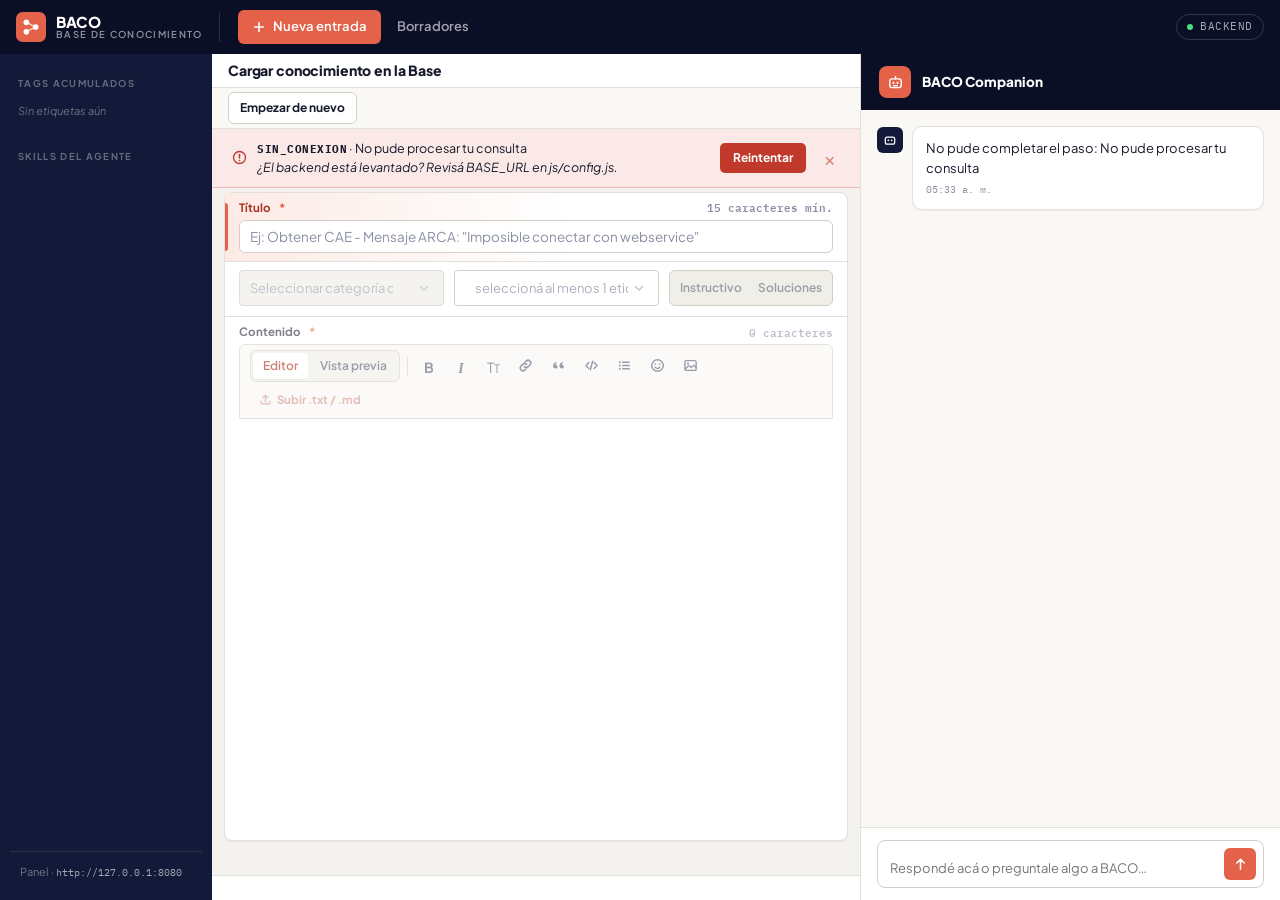
<file: frontend/index.html>
<!doctype html>
<html lang="es">
<head>
  <meta charset="utf-8">
  <meta name="viewport" content="width=device-width,initial-scale=1">
  <title>BACO · Consola de carga</title>
  <link rel="preconnect" href="https://fonts.googleapis.com">
  <link rel="preconnect" href="https://fonts.gstatic.com" crossorigin>
  <link rel="stylesheet" href="https://fonts.googleapis.com/css2?family=IBM+Plex+Mono:wght@400;500;600&family=Plus+Jakarta+Sans:wght@400;500;600;700;800&display=swap">
  <link rel="stylesheet" href="styles.css?v=20261105_1">
  <link rel="icon" href="data:image/svg+xml,<svg xmlns='http://www.w3.org/2000/svg' viewBox='0 0 32 32'><rect width='32' height='32' rx='7' fill='%23E4614A'/><circle cx='11' cy='11' r='3' fill='white'/><circle cx='21' cy='16' r='3' fill='white'/><circle cx='11' cy='21' r='3' fill='white'/></svg>">
</head>
<body>

<div class="app">

  <header class="topbar">
    <div class="brand">
      <svg width="30" height="30" viewBox="0 0 32 32" aria-hidden="true">
        <rect width="32" height="32" rx="7" fill="#E4614A"/>
        <path d="M11 11L21 16L11 21" stroke="white" stroke-width="1.6" fill="none" opacity=".7"/>
        <circle cx="11" cy="11" r="3" fill="white"/><circle cx="21" cy="16" r="3" fill="white"/><circle cx="11" cy="21" r="3" fill="white"/>
      </svg>
      <span class="wm"><b>BACO</b><span>Base de Conocimiento</span></span>
    </div>

    <nav class="tabs">
      <span class="tab on">
        <svg width="14" height="14" viewBox="0 0 16 16" fill="none" aria-hidden="true"><path d="M8 3v10M3 8h10" stroke="currentColor" stroke-width="1.8" stroke-linecap="round"/></svg>
        Nueva entrada
      </span>
      <span class="tab">Borradores</span>
    </nav>

    <span class="sesion" id="sesion"></span>
    <div class="modo" id="modo"></div>
  </header>

  <div class="body">

    <aside class="rail">
      <h4>Tags acumulados</h4>
      <div class="railtags" id="railTags">
        <span class="vacio-rail">Sin etiquetas aún</span>
      </div>

      <h4>Skills del agente</h4>
      <div id="avisoSkillsRail" class="aviso-skills-rail" hidden></div>
      <button class="navitem" id="btnPlantilla" disabled hidden>
        <svg width="15" height="15" viewBox="0 0 16 16" fill="none" aria-hidden="true"><rect x="2.5" y="2" width="11" height="12" rx="1.4" stroke="currentColor" stroke-width="1.3"/><path d="M5 5.5h6M5 8h6M5 10.5h4" stroke="currentColor" stroke-width="1.3" stroke-linecap="round"/></svg>
        Aplicar plantilla
      </button>
      <button class="navitem" id="btnAuditar" disabled hidden>
        <svg width="15" height="15" viewBox="0 0 16 16" fill="none" aria-hidden="true"><path d="M8 2l5 2v4c0 3-2.2 5.2-5 6-2.8-.8-5-3-5-6V4l5-2z" stroke="currentColor" stroke-width="1.3"/><path d="M6 8l1.5 1.5L10.5 6.5" stroke="currentColor" stroke-width="1.4" stroke-linecap="round" stroke-linejoin="round"/></svg>
        Auditar con validador
      </button>

      <div class="railfoot"><p>Panel · <code id="pie">—</code></p></div>
    </aside>

    <main class="split">

      <!-- ═══════ Izquierda: formulario ═══════ -->
      <section class="pane">
        <div class="panehead">
          <div class="ttl">
            <h2>Cargar conocimiento en la Base</h2>
            <div class="estadoline">
              <span class="pill" id="pillEstado">—</span>
              <span class="ayuda" id="ayudaEstado"></span>
            </div>
          </div>
        </div>

        <div class="toolbar">
          <button class="btn btn-sm btn-ghost" id="btnEjemplo">Cargar ejemplo</button>
          <button class="btn btn-sm btn-ghost" id="btnReiniciar">Empezar de nuevo</button>
          <span class="grow"></span>
          <label class="switch" title="Solo afecta al modo simulado" hidden style="display:none">
            <input type="checkbox" id="swError"> <span>Simular fallas</span>
          </label>
        </div>

        <div id="bannerError"></div>
        <div id="bannerPrivacidad"></div>
        <div id="bannerMetadatosHeredados"></div>
        <div id="bannerSkills" class="banner-skills" hidden></div>
        <div class="navpanel" id="navPanel" hidden></div>

        <div class="panebody scroll">
          <div class="card">
            <div class="field" id="campoTitulo">
              <label class="flabel" for="fTitulo">Título <span class="req">*</span>
                <span class="cont" id="contTitulo">0/15</span>
              </label>
              <input class="input" id="fTitulo" autocomplete="off"
                     placeholder='Ej: Obtener CAE - Mensaje ARCA: "Imposible conectar con webservice"'>
            </div>

            <div class="field selectores-campo" id="campoTags">
              <div class="selectores-fila">
                <!-- Selector de Categoría (Izquierda) -->
                <div class="selector-cat-wrap">
                  <select class="input sel cat-select" id="fCategoria">
                    <option value="" selected disabled>Seleccionar categoría del desplegable...</option>
                  </select>
                  <button type="button" class="selector-flecha" id="btnFlechaCat" aria-label="Abrir categorías" tabindex="-1"></button>
                </div>

                <!-- Selector de Etiquetas (Derecha) -->
                <div class="tagbox selector-tags-wrap" id="tagBox">
                  <input class="taginput" id="tagInput" autocomplete="off">
                  <select class="input sel tag-select" id="fTagsSelect">
                    <option value="" selected disabled>seleccioná al menos 1 etiqueta…</option>
                  </select>
                  <button type="button" class="selector-flecha" id="btnFlechaTags" aria-label="Abrir etiquetas" tabindex="-1"></button>
                </div>

                <!-- Tipo de plantilla: control propio en la misma fila (cuenta como etiqueta) -->
                <div class="tipo-plantilla-fila" id="tipoPlantillaFila" title="Tipo de plantilla (cuenta como una de las etiquetas)">
                  <div class="ed-mode-switch tipo-switch" role="group" aria-label="Tipo de plantilla">
                    <button type="button" class="act ed-mode-btn" id="btnTipoInstructivo" data-tipo="instructivo">Instructivo</button>
                    <button type="button" class="act ed-mode-btn" id="btnTipoSoluciones" data-tipo="soluciones">Soluciones</button>
                  </div>
                </div>
              </div>

              <!-- Elementos secundarios conservados para compatibilidad JS -->
              <span class="flabel flabel-oculto" style="display:none;">Etiquetas <span class="req">*</span>
                <span class="cont" id="contTags">0/2</span>
              </span>
              <div class="suggrow" id="suggRow" style="display:none;"></div>
              <label class="flabel flabel-oculto" for="fCategoria" style="display:none;">Categoría <span class="req">*</span></label>
              <div class="suggrow" id="catChipsRow" style="display:none;"></div>
            </div>

            <div class="field" id="campoTexto">
              <label class="flabel" for="fCuerpo">Contenido <span class="req">*</span>
                <span class="cont" id="contTexto">0 caracteres</span>
              </label>
              <div class="edhead discourse-toolbar" id="editorToolbar" role="toolbar" aria-label="Barra de herramientas del editor">
                <div class="ed-mode-switch" role="group" aria-label="Alternar modo de edición">
                  <button type="button" class="act ed-mode-btn sel" id="btnEditor" aria-label="Modo Editor" title="Modo Editor">
                    Editor
                  </button>
                  <button type="button" class="act ed-mode-btn" id="btnPreview" aria-label="Vista previa" title="Vista previa">
                    Vista previa
                  </button>
                </div>

                <span class="sep" aria-hidden="true"></span>

                <button type="button" class="ed-tool-btn" id="btnMdBold" data-md="bold" aria-label="Negrita" title="Negrita">
                  <b aria-hidden="true">B</b>
                </button>
                <button type="button" class="ed-tool-btn" id="btnMdItalic" data-md="italic" aria-label="Cursiva" title="Cursiva">
                  <i aria-hidden="true" style="font-family: Georgia, serif; font-weight: 700;">I</i>
                </button>
                <button type="button" class="ed-tool-btn" id="btnMdHeading" data-md="heading" aria-label="Título" title="Título">
                  <span aria-hidden="true" class="tt-icon">T<small>T</small></span>
                </button>
                <button type="button" class="ed-tool-btn" id="btnMdLink" data-md="link" aria-label="Enlace" title="Enlace">
                  <svg width="15" height="15" viewBox="0 0 16 16" fill="none" aria-hidden="true"><path d="M6.8 9.2a3 3 0 004.2 0l2-2a3 3 0 00-4.2-4.2l-1.1 1.1" stroke="currentColor" stroke-width="1.6" stroke-linecap="round" stroke-linejoin="round"/><path d="M9.2 6.8a3 3 0 00-4.2 0l-2 2a3 3 0 004.2 4.2l1.1-1.1" stroke="currentColor" stroke-width="1.6" stroke-linecap="round" stroke-linejoin="round"/></svg>
                </button>
                <button type="button" class="ed-tool-btn" id="btnMdQuote" data-md="quote" aria-label="Cita" title="Cita">
                  <svg width="15" height="15" viewBox="0 0 16 16" fill="currentColor" aria-hidden="true"><path d="M3.6 5.2C2.7 6.1 2.2 7.2 2.2 8.6c0 1.6 1.1 2.7 2.5 2.7 1.3 0 2.2-.9 2.2-2.1 0-1.1-.8-1.9-1.8-2-.2 0-.4 0-.5.1.2-.7.8-1.4 1.6-1.9L5.4 4.2c-.7.3-1.3.6-1.8 1zm6.8 0c-.9.9-1.4 2-1.4 3.4 0 1.6 1.1 2.7 2.5 2.7 1.3 0 2.2-.9 2.2-2.1 0-1.1-.8-1.9-1.8-2-.2 0-.4 0-.5.1.2-.7.8-1.4 1.6-1.9l-.8-1.2c-.7.3-1.3.6-1.8 1z"/></svg>
                </button>
                <button type="button" class="ed-tool-btn" id="btnMdCode" data-md="code" aria-label="Código" title="Código">
                  <svg width="15" height="15" viewBox="0 0 16 16" fill="none" aria-hidden="true"><path d="M5.2 4.8L2 8l3.2 3.2M10.8 4.8L14 8l-3.2 3.2M9.2 3.5l-2.4 9" stroke="currentColor" stroke-width="1.5" stroke-linecap="round" stroke-linejoin="round"/></svg>
                </button>
                <button type="button" class="ed-tool-btn" id="btnMdList" data-md="list" aria-label="Lista" title="Lista">
                  <svg width="15" height="15" viewBox="0 0 16 16" fill="none" aria-hidden="true"><circle cx="3" cy="4.5" r="1.1" fill="currentColor"/><circle cx="3" cy="8" r="1.1" fill="currentColor"/><circle cx="3" cy="11.5" r="1.1" fill="currentColor"/><path d="M6 4.5h7M6 8h7M6 11.5h7" stroke="currentColor" stroke-width="1.6" stroke-linecap="round"/></svg>
                </button>

                <div class="ed-emoji-wrap">
                  <button type="button" class="ed-tool-btn" id="btnEmojiToolbar" aria-label="Insertar emoji" title="Insertar emoji" aria-haspopup="true" aria-expanded="false">
                    <svg width="15" height="15" viewBox="0 0 16 16" fill="none" aria-hidden="true"><circle cx="8" cy="8" r="6.2" stroke="currentColor" stroke-width="1.5"/><circle cx="5.8" cy="6.5" r=".9" fill="currentColor"/><circle cx="10.2" cy="6.5" r=".9" fill="currentColor"/><path d="M5.4 9.6c.6 1.1 1.5 1.6 2.6 1.6s2-.5 2.6-1.6" stroke="currentColor" stroke-width="1.4" stroke-linecap="round"/></svg>
                  </button>
                  <div class="emoji-picker-popover" id="emojiPickerPopover" role="listbox" aria-label="Selector de emojis" hidden></div>
                </div>

                <button type="button" class="ed-tool-btn" id="btnImagenToolbar" aria-label="Insertar imagen" title="Disponible al finalizar las validaciones" disabled>
                  <svg width="15" height="15" viewBox="0 0 16 16" fill="none" aria-hidden="true"><rect x="2" y="2.8" width="12" height="10.4" rx="1.6" stroke="currentColor" stroke-width="1.5"/><circle cx="5.4" cy="6" r="1.1" fill="currentColor"/><path d="M2.5 11.8l3.3-3.2a.9.9 0 011.3 0l1.7 1.7 2.1-2.1a.9.9 0 011.3 0l1.5 1.6" stroke="currentColor" stroke-width="1.4" stroke-linecap="round" stroke-linejoin="round"/></svg>
                </button>

                <span class="grow"></span>
                <button type="button" class="act" id="btnSubir" aria-label="Subir archivo .txt o .md" title="Subir archivo .txt o .md">
                  <svg width="13" height="13" viewBox="0 0 16 16" fill="none" aria-hidden="true"><path d="M8 11V3M5 5.8L8 2.8l3 3" stroke="currentColor" stroke-width="1.5" stroke-linecap="round" stroke-linejoin="round"/><path d="M2.6 10v2.4a1 1 0 001 1h8.8a1 1 0 001-1V10" stroke="currentColor" stroke-width="1.4" stroke-linecap="round"/></svg>
                  Subir .txt / .md
                </button>
                <input type="file" id="fileInput" hidden accept=".txt,.md">
              </div>
              <div class="editor-bloques-wrapper" id="editorBloquesWrapper">
                <div class="contenedor-bloques" id="contenedorBloques"></div>
                <div class="editor-bloques-footer">
                  <button type="button" class="btn btn-primary btn-confirmar-bloques" id="btnConfirmarBloques" hidden style="display: none;">Confirmar</button>
                </div>
                <input type="file" id="inputSelectorBloque" hidden accept=".png,.jpg,.jpeg,.gif,.webp,.pdf,.mp4,.webm,.mp3,.docx,.pptx,.xlsx">
              </div>
              <textarea class="textarea" id="fCuerpo" placeholder="El cuerpo del artículo, en Markdown." hidden></textarea>
              <div class="preview" id="preview" hidden></div>
              <div class="panel-multimedia" id="panelMultimedia" hidden></div>
              <div class="editor-img-bar" id="editorImgBar" hidden></div>
            </div>

          </div>

          <div id="slotBorrador"></div>
          <div id="slotResumenFinal"></div>
          <div id="slotValidacion"></div>
          <div style="height:4px"></div>
        </div>

        <div class="actionbar">
          <div class="opciones" id="opcionesBarra"></div>
          <span class="grow"></span>
          <button class="btn btn-primary" id="btnPrincipal" hidden>—</button>
        </div>
      </section>

      <!-- ═══════ Derecha: companion ═══════ -->
      <section class="pane chatpane">
        <div class="chathead">
          <div class="bot">
            <svg width="17" height="17" viewBox="0 0 16 16" fill="none" aria-hidden="true"><rect x="2.6" y="4.6" width="10.8" height="8.2" rx="2.2" stroke="white" stroke-width="1.3"/><circle cx="6.1" cy="8.4" r="1" fill="white"/><circle cx="9.9" cy="8.4" r="1" fill="white"/><path d="M8 2.2v2.4M6.3 11h3.4" stroke="white" stroke-width="1.3" stroke-linecap="round"/></svg>
          </div>
          <div><b>BACO Companion</b></div>
        </div>

        <div class="thread scroll" id="thread"></div>

        <div class="composer">
          <div class="composer-meta" id="chatComposerMeta" hidden>
            <span class="cont" id="chatInputCont">0 caracteres</span>
            <span class="aviso-limite-texto-mini" id="chatInputAvisoMax" hidden>Supera el límite de caracteres</span>
          </div>
          <div class="cbox">
            <textarea id="chatInput" rows="1" placeholder="Respondé acá o preguntale algo a BACO…"></textarea>
            <button class="send" id="btnSend" aria-label="Enviar">
              <svg width="15" height="15" viewBox="0 0 16 16" fill="none"><path d="M8 13V3M4 6.4L8 2.5l4 3.9" stroke="currentColor" stroke-width="1.6" stroke-linecap="round" stroke-linejoin="round"/></svg>
            </button>
          </div>
        </div>
      </section>

    </main>
  </div>
</div>

<div class="toast" id="toast"></div>

<script src="js/config.js?v=20261026_14"></script>
<script src="js/datos-mock.js?v=20261026_14"></script>
<script src="js/api-mock.js?v=20261026_14"></script>
<script src="js/api-http.js?v=20261026_14"></script>
<script src="js/api.js?v=20261026_14"></script>
<script src="js/estados.js?v=20261105_1"></script>
<script src="js/panel-multimedia.js?v=20261026_14"></script>
<script src="js/app.js?v=20261105_1"></script>
</body>
</html>
</file>
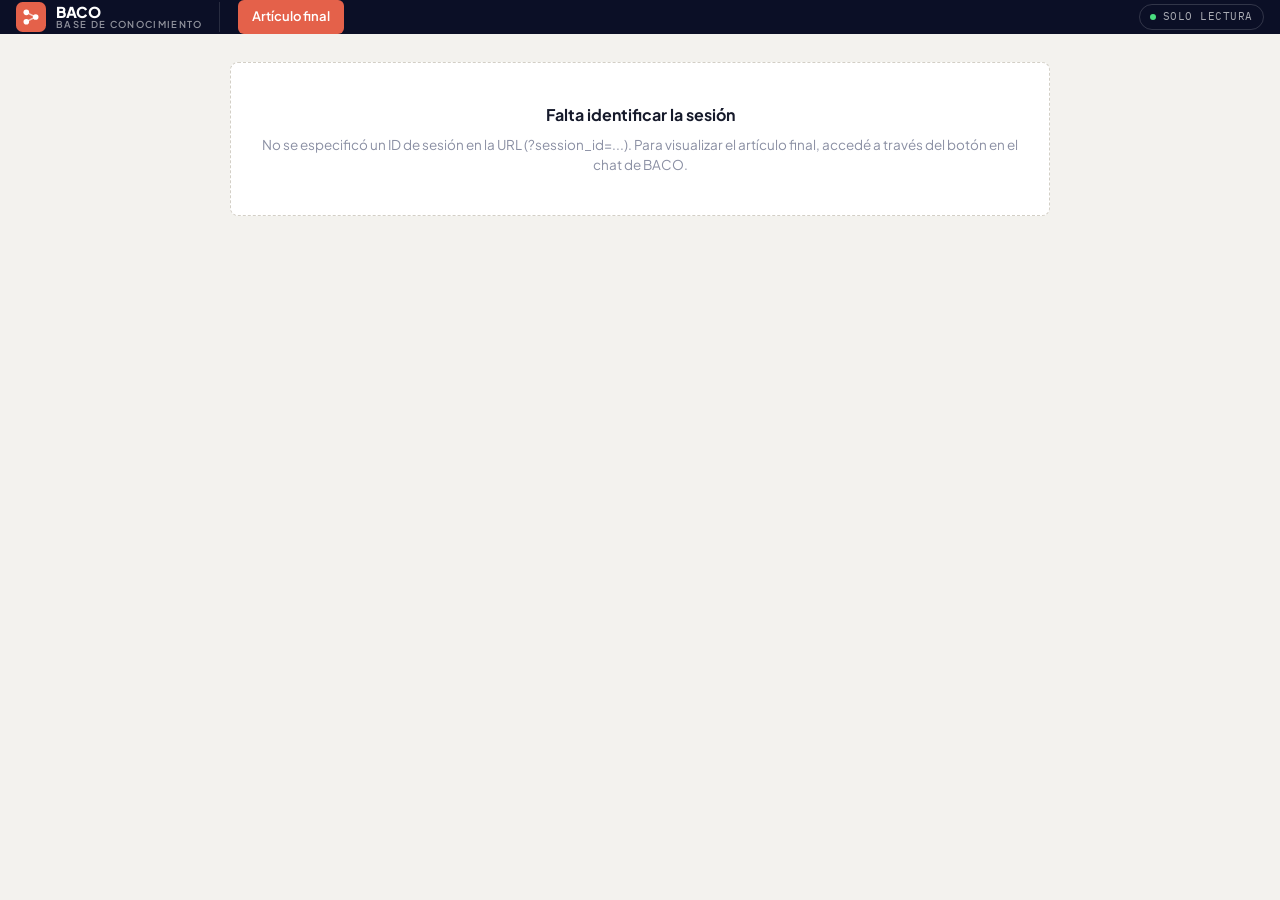
<file: frontend/articulo.html>
<!doctype html>
<html lang="es">
<head>
<meta charset="utf-8">
<meta name="viewport" content="width=device-width,initial-scale=1">
<title>BACO · Artículo final</title>
<link rel="preconnect" href="https://fonts.googleapis.com">
<link rel="preconnect" href="https://fonts.gstatic.com" crossorigin>
<link rel="stylesheet" href="https://fonts.googleapis.com/css2?family=IBM+Plex+Mono:wght@400;500;600&family=Plus+Jakarta+Sans:wght@400;500;600;700;800&display=swap">
<link rel="stylesheet" href="styles.css">
<link rel="icon" href="data:image/svg+xml,<svg xmlns='http://www.w3.org/2000/svg' viewBox='0 0 32 32'><rect width='32' height='32' rx='7' fill='%23E4614A'/><circle cx='11' cy='11' r='3' fill='white'/><circle cx='21' cy='16' r='3' fill='white'/><circle cx='11' cy='21' r='3' fill='white'/></svg>">
</head>
<body class="articulo-page">

<div class="app-articulo">
  <header class="topbar">
    <div class="brand">
      <svg width="30" height="30" viewBox="0 0 32 32" aria-hidden="true">
        <rect width="32" height="32" rx="7" fill="#E4614A"/>
        <path d="M11 11L21 16L11 21" stroke="white" stroke-width="1.6" fill="none" opacity=".7"/>
        <circle cx="11" cy="11" r="3" fill="white"/><circle cx="21" cy="16" r="3" fill="white"/><circle cx="11" cy="21" r="3" fill="white"/>
      </svg>
      <span class="wm"><b>BACO</b><span>Base de Conocimiento</span></span>
    </div>

    <nav class="tabs">
      <span class="tab on">Artículo final</span>
    </nav>

    <span class="sesion" id="sesionIndicador"></span>
    <div class="modo"><span class="dot verde"></span> solo lectura</div>
  </header>

  <main class="articulo-layout">
    <!-- Estado de carga -->
    <div id="estadoCarga" class="articulo-mensaje-estado">
      <span class="spin"></span> Cargando artículo final desde el servidor…
    </div>

    <!-- Mensaje de estado (vacío, no encontrado, error) -->
    <div id="mensajeEstado" hidden></div>

    <!-- Contenido del artículo (solo lectura, sin formularios ni edición) -->
    <article id="articuloContenido" class="articulo-card" hidden>
      <header class="articulo-header">
        <h1 class="articulo-titulo-principal" id="articuloTitulo"></h1>

        <div class="articulo-meta-top">
          <div class="articulo-meta-bloque">
            <span class="articulo-meta-label">Categoría:</span>
            <span class="pill info" id="articuloCategoria">—</span>
          </div>

          <div class="articulo-meta-bloque">
            <span class="articulo-meta-label">Etiquetas:</span>
            <div class="articulo-tags-lista" id="articuloTags"></div>
          </div>
        </div>
      </header>

      <div class="articulo-secciones" id="articuloSecciones"></div>
    </article>
  </main>
</div>

<script src="js/config.js"></script>
<script src="js/datos-mock.js"></script>
<script src="js/articulo.js"></script>
</body>
</html>
</file>
<file: frontend/styles.css>
/* =============================================================
   BACO — Panel funcional
   Paleta tomada de bc.finneg.com (navy + coral Finnegans)
   ============================================================= */

:root{
  --navy-900:#0B0F26; --navy-800:#131938; --navy-700:#1F2650; --navy-600:#2E3768;
  --coral:#E4614A; --coral-600:#C9452C; --coral-700:#A8351F;
  --coral-soft:#FCEAE5; --coral-line:#F2C4B8;

  --ground:#F3F2EE; --surface:#FFFFFF; --surface-2:#F9F8F5; --surface-3:#F0EEE9;
  --ink:#161A2B; --ink-2:#585D72; --ink-3:#8A8FA3;
  --rule:#E3E0D9; --rule-2:#D3CFC6;

  --ok:#1F7A52; --ok-soft:#E3F2EA; --ok-line:#B7DCC8;
  --warn:#A06A0C; --warn-soft:#FBF0D9; --warn-line:#EBD5A3;
  --stop:#C0392B; --stop-soft:#FBE9E7; --stop-line:#EFBDB6;
  --info:#2A5CA8; --info-soft:#E6EEF9; --info-line:#BBD0EC;

  --shadow-1:0 1px 2px rgba(11,15,38,.06);
  --shadow-3:0 12px 32px rgba(11,15,38,.18);

  --sans:'Plus Jakarta Sans','Segoe UI',system-ui,sans-serif;
  --mono:'IBM Plex Mono',ui-monospace,Menlo,monospace;

    --rail:212px; --topbar:54px; --r:8px;
  --articulo-heading-size: 2em;
  --articulo-heading-color: #1B6CA8;
}

*{box-sizing:border-box}
html,body{height:100%}
body{margin:0;background:var(--ground);color:var(--ink);font-family:var(--sans);font-size:14px;line-height:1.5;-webkit-font-smoothing:antialiased;overflow:hidden}
button{font:inherit;color:inherit;cursor:pointer;border:0;background:none}
input,textarea,select{font-family:inherit}
:focus-visible{outline:2px solid var(--coral);outline-offset:2px;border-radius:4px}
::selection{background:var(--coral-soft)}

.scroll{overflow-y:auto;scrollbar-width:thin;scrollbar-color:var(--rule-2) transparent}
.scroll::-webkit-scrollbar{width:9px}
.scroll::-webkit-scrollbar-thumb{background:var(--rule-2);border-radius:9px;border:3px solid transparent;background-clip:content-box}

/* ---------- animaciones ---------- */
.spin{width:13px;height:13px;border:2px solid currentColor;border-right-color:transparent;border-radius:50%;display:inline-block;animation:gira .7s linear infinite;vertical-align:-2px}
@keyframes gira{to{transform:rotate(360deg)}}
.prog{height:2px;background:var(--surface-3);overflow:hidden}
.prog i{display:block;height:100%;width:38%;background:var(--coral);animation:desliza 1.1s ease-in-out infinite}
@keyframes desliza{0%{transform:translateX(-100%)}100%{transform:translateX(320%)}}

/* =============================================================
   Shell
   ============================================================= */
.app{display:grid;grid-template-rows:var(--topbar) 1fr;height:100vh}
.topbar{background:var(--navy-900);color:#fff;display:flex;align-items:center;gap:18px;padding:0 16px}
.brand{display:flex;align-items:center;gap:10px;padding-right:16px;border-right:1px solid rgba(255,255,255,.12)}
.brand svg{display:block}
.brand .wm{display:flex;flex-direction:column;line-height:1.05}
.brand .wm b{font-size:15px;font-weight:800;letter-spacing:-.02em}
.brand .wm span{font-size:9.5px;letter-spacing:.14em;text-transform:uppercase;color:rgba(255,255,255,.55);font-weight:600}

.tabs{display:flex;gap:2px;flex:1}
.tab{padding:7px 14px;border-radius:6px;font-size:13px;font-weight:600;color:rgba(255,255,255,.62);display:flex;align-items:center;gap:7px}
.tab.on{background:var(--coral);color:#fff}
.tab .n{font-family:var(--mono);font-size:10px;background:rgba(255,255,255,.18);padding:1px 5px;border-radius:20px;font-weight:600}

.modo{font-family:var(--mono);font-size:10.5px;letter-spacing:.05em;text-transform:uppercase;color:rgba(255,255,255,.65);display:flex;align-items:center;gap:7px;padding:4px 10px;border:1px solid rgba(255,255,255,.16);border-radius:20px}
.dot{width:6px;height:6px;border-radius:50%;flex:none}
.dot.verde{background:#4ADE80} .dot.amarillo{background:#FBBF24}

.body{display:grid;grid-template-columns:var(--rail) 1fr;min-height:0}
.rail{background:var(--navy-800);color:rgba(255,255,255,.7);padding:16px 10px;display:flex;flex-direction:column;gap:3px;min-height:0}
.rail h4{font-size:9.5px;letter-spacing:.14em;text-transform:uppercase;color:rgba(255,255,255,.35);margin:6px 0 8px;padding:0 8px;font-weight:700}
.rail h4:not(:first-child){margin-top:20px}
.navitem{display:flex;align-items:center;gap:10px;padding:8px 10px;border-radius:6px;font-size:13px;font-weight:600;color:rgba(255,255,255,.66);cursor:pointer;transition:all .15s ease}
.navitem:hover:not(:disabled){background:rgba(255,255,255,.08);color:#fff}
.navitem:disabled, .navitem.disabled{opacity:.35;cursor:not-allowed;pointer-events:auto}
.aviso-skills-rail{font-size:11px;color:#fcd34d;padding:4px 8px;margin-bottom:6px;border-radius:5px;background:rgba(245,158,11,.16);line-height:1.35;border-left:2px solid #f59e0b}
.navitem.on{background:var(--navy-600);color:#fff}
.navitem svg{flex:none;opacity:.85}
.navitem .badge{margin-left:auto;font-family:var(--mono);font-size:10px;background:var(--coral);color:#fff;padding:1px 6px;border-radius:20px}
.railfoot{margin-top:auto;padding:12px 10px 4px;border-top:1px solid rgba(255,255,255,.1)}
.railfoot p{margin:0;font-size:11px;line-height:1.5;color:rgba(255,255,255,.4)}
.railfoot code{font-family:var(--mono);font-size:10px;color:rgba(255,255,255,.62);word-break:break-all}

.split{display:grid;grid-template-columns:minmax(0,1fr) minmax(380px,420px);min-height:0;background:var(--rule)}
@media(max-width:1080px){.split{grid-template-columns:1fr}.chatpane{display:none}}
.pane{display:flex;flex-direction:column;min-height:0;background:var(--ground)}
.chatpane{background:var(--surface-2);border-left:1px solid var(--rule)}

/* ---------- cabecera del panel ---------- */
.panehead{display:flex;align-items:center;gap:12px;padding:6px 16px;background:var(--surface);border-bottom:1px solid var(--rule);flex:none}
.panehead .ttl{display:flex;flex-direction:column;gap:5px;min-width:0}
.panehead h2{margin:0;font-size:14px;font-weight:800;letter-spacing:-.01em}
.estadoline{display:none}
.pill{font-family:var(--mono);font-size:9.5px;font-weight:600;letter-spacing:.07em;text-transform:uppercase;padding:3px 8px;border-radius:20px;border:1px solid}
.pill.neutro {background:var(--surface-3);color:var(--ink-2);border-color:var(--rule-2)}
.pill.proceso{background:var(--coral-soft);color:var(--coral-700);border-color:var(--coral-line)}
.pill.alerta {background:var(--warn-soft);color:var(--warn);border-color:var(--warn-line)}
.pill.info   {background:var(--info-soft);color:var(--info);border-color:var(--info-line)}
.pill.espera {background:var(--warn-soft);color:var(--warn);border-color:var(--warn-line)}
.pill.ok     {background:var(--ok-soft);color:var(--ok);border-color:var(--ok-line)}
.guardado{font-family:var(--mono);font-size:10px;color:var(--ink-3)}

.toolbar{display:flex;align-items:center;gap:8px;padding:4px 16px;background:var(--surface-2);border-bottom:1px solid var(--rule);flex:none}
.toolbar .grow{flex:1}
.switch{display:flex;align-items:center;gap:6px;font-size:11.5px;color:var(--ink-2);cursor:pointer}
.switch input{cursor:pointer;accent-color:var(--coral)}

.panebody{padding:4px 12px 6px;display:flex;flex-direction:column;gap:6px;min-height:0;flex:1}

/* ---------- banner de error ---------- */
.banner{display:flex;align-items:center;gap:10px;padding:10px 20px;background:var(--stop-soft);border-bottom:1px solid var(--stop-line);color:var(--stop);font-size:12.5px}
.banner b{font-family:var(--mono);font-size:10.5px;letter-spacing:.05em}
.banner span{flex:1;color:var(--ink)}
.banner .cerrar{font-size:19px;line-height:1;color:var(--stop);opacity:.6;padding:0 4px}
.banner .cerrar:hover{opacity:1}

/* =============================================================
   Formulario
   ============================================================= */
.card{background:var(--surface);border:1px solid var(--rule);border-radius:var(--r);box-shadow:var(--shadow-1);display:flex;flex-direction:column;flex:1}
.field{padding:6px 14px 8px;border-bottom:1px solid var(--rule)}
#campoTexto{display:flex;flex-direction:column;flex:1}
.field:last-child{border-bottom:0}
.flabel{display:flex;align-items:center;gap:8px;margin-bottom:4px;font-size:11.5px;font-weight:700}
.req{color:var(--coral);font-weight:800}
.hint{font-size:11.5px;color:var(--ink-3);font-weight:500;margin-left:auto;text-align:right}

.input,.textarea{display:block;width:100%;padding:7px 10px;border:1px solid var(--rule-2);border-radius:6px;background:var(--surface);font-size:13.5px;color:var(--ink);transition:border-color .15s,box-shadow .15s}
.input:focus,.textarea:focus{outline:none;border-color:var(--coral);box-shadow:0 0 0 3px var(--coral-soft)}
.input::placeholder,.textarea::placeholder{color:var(--ink-3)}
.input.sel{appearance:none;cursor:pointer;padding-right:32px;
  background-image:url("data:image/svg+xml,%3Csvg xmlns='http://www.w3.org/2000/svg' width='12' height='12' viewBox='0 0 12 12'%3E%3Cpath d='M2.5 4.5L6 8l3.5-3.5' stroke='%238A8FA3' stroke-width='1.5' fill='none' stroke-linecap='round' stroke-linejoin='round'/%3E%3C/svg%3E");
  background-repeat:no-repeat;background-position:right 11px center}
.textarea{border-radius:0 0 6px 6px;border-top:0;resize:vertical;min-height:max(450px, 50vh);font-family:var(--mono);font-size:12.5px;line-height:1.7}

.tagbox{display:flex;flex-wrap:wrap;gap:6px;padding:9px;border:1px solid var(--rule-2);border-radius:6px;background:var(--surface);min-height:44px;align-items:center;cursor:text}
.tagbox:focus-within{border-color:var(--coral);box-shadow:0 0 0 3px var(--coral-soft)}
.tag{display:inline-flex;align-items:center;gap:6px;padding:4px 7px 4px 9px;border-radius:5px;background:var(--surface-3);border:1px solid var(--rule);font-size:12.5px;font-weight:600}
.tag.tipo{background:var(--navy-800);border-color:var(--navy-800);color:#fff}
.tag .x{display:grid;place-items:center;width:15px;height:15px;border-radius:3px;opacity:.5}
.tag .x:hover{opacity:1;background:rgba(0,0,0,.12)}
.tag.tipo .x:hover{background:rgba(255,255,255,.2)}
.taginput{border:0;outline:none;flex:1;min-width:130px;padding:4px;font-size:13px;background:none;color:var(--ink)}
.taginput::placeholder{color:var(--ink-3)}
.sugg{display:inline-flex;align-items:center;gap:5px;padding:4px 9px;border-radius:5px;background:var(--coral-soft);border:1px dashed var(--coral-line);color:var(--coral-700);font-size:12px;font-weight:600}
.sugg:hover{background:var(--coral);border-color:var(--coral);border-style:solid;color:#fff}
.suggrow{display:flex;flex-wrap:wrap;gap:6px;margin-top:9px;align-items:center}
.suggrow .cap{font-family:var(--mono);font-size:10px;letter-spacing:.07em;text-transform:uppercase;color:var(--ink-3);margin-right:2px}

.edhead{display:flex;align-items:center;gap:6px;padding:4px 8px;border:1px solid var(--rule-2);border-radius:6px;background:var(--surface-2)}
.edhead .sep{width:1px;height:18px;background:var(--rule-2);margin:0 3px}
.edhead .act{font-size:11.5px;font-weight:700;color:var(--coral-700);padding:5px 9px;border-radius:5px;display:flex;align-items:center;gap:5px}
.edhead .act:hover{background:var(--coral-soft)}
.edhead .act.sel{color:var(--ink);background:var(--surface-3)}
.edhead .act:disabled{opacity:.5;cursor:not-allowed}
.edhead .count{margin-left:auto;font-family:var(--mono);font-size:10.5px;color:var(--ink-3);font-variant-numeric:tabular-nums}

.preview{border:1px solid var(--rule-2);border-top:0;border-radius:0 0 6px 6px;padding:18px 20px;background:var(--surface);min-height:max(450px, 50vh);height:auto;font-size:13.5px;line-height:1.65;word-break:break-word;overflow-y:auto}
.preview-img-box{margin:12px 0;text-align:center;background:var(--surface-2);border:1px solid var(--rule-2);border-radius:6px;padding:8px}
.preview-img{max-width:100%;height:auto;border-radius:4px;box-shadow:0 1px 3px rgba(0,0,0,0.08);display:block;margin:0 auto}
.preview-img-box .caption{display:block;font-size:11px;color:var(--ink-3);margin-top:4px}
.preview-adjunto{display:inline-block;margin:8px 0;padding:6px 12px;background:var(--surface-3);border:1px solid var(--rule-2);border-radius:4px;color:var(--ink);text-decoration:none;font-weight:600;font-size:12px}
.preview-adjunto:hover{background:var(--surface-2)}
.editor-img-bar{margin-top:10px;padding:10px 14px;background:var(--surface-2);border:1px solid var(--rule-2);border-radius:6px}
.editor-img-bar .eib-head{display:flex;align-items:center;justify-content:space-between;font-size:12px;font-weight:700;color:var(--ink-2);margin-bottom:8px}
.editor-img-bar .eib-list{display:flex;gap:10px;flex-wrap:wrap;align-items:flex-start}
.editor-img-bar .eib-thumb{position:relative;display:inline-flex;flex-direction:column;align-items:center;border:1px solid var(--rule);border-radius:6px;overflow:hidden;background:#fff;text-decoration:none;transition:transform 0.15s ease,box-shadow 0.15s ease;padding:4px}
.editor-img-bar .eib-thumb:hover{transform:translateY(-2px);box-shadow:0 4px 10px rgba(0,0,0,0.12);border-color:var(--coral)}
.editor-img-bar .eib-thumb img{height:70px;width:auto;max-width:140px;object-fit:contain;display:block;border-radius:3px}
.editor-img-bar .eib-thumb .eib-cap{font-size:10.5px;color:var(--ink-3);padding:3px 4px 1px;max-width:140px;white-space:nowrap;overflow:hidden;text-overflow:ellipsis;text-align:center}

.preview-video-box{margin:14px 0;text-align:center;background:var(--surface-2);border:1px solid var(--rule-2);border-radius:6px;padding:8px}
.preview-video-frame{width:100%;max-width:540px;aspect-ratio:16/9;border:0;border-radius:4px;display:block;margin:0 auto}
.preview-video-box .caption{display:block;font-size:11px;color:var(--ink-3);margin-top:5px}
.preview-media-card{display:flex;align-items:center;justify-content:space-between;gap:12px;margin:10px 0;padding:10px 14px;background:var(--surface-2);border:1px solid var(--rule-2);border-left:4px solid var(--coral);border-radius:6px;transition:all .15s ease}
.preview-media-card:hover{background:var(--surface-3);border-color:var(--coral)}
.preview-media-card.docs{border-left-color:#2684ff}
.preview-media-card.slides{border-left-color:#ffab00}
.preview-media-card.video{border-left-color:#de350b}
.preview-media-card.attachment{border-left-color:#00875a}
.preview-media-card.link{border-left-color:var(--navy-800)}
.preview-media-card .pmc-main{display:flex;align-items:center;gap:10px;min-width:0}
.preview-media-card .pmc-icon{font-size:18px;line-height:1}
.preview-media-card .pmc-info{display:flex;flex-direction:column;min-width:0}
.preview-media-card .pmc-tag{font-size:9.5px;font-weight:700;text-transform:uppercase;letter-spacing:.05em;color:var(--ink-3)}
.preview-media-card .pmc-title{font-size:13px;font-weight:700;color:var(--ink);text-decoration:none;white-space:nowrap;overflow:hidden;text-overflow:ellipsis}
.preview-media-card .pmc-title:hover{color:var(--coral-700);text-decoration:underline}
.preview-media-card .pmc-btn{font-size:11.5px;font-weight:700;color:var(--coral-700);background:var(--surface);border:1px solid var(--rule-2);padding:4px 10px;border-radius:5px;text-decoration:none;white-space:nowrap;transition:all .15s ease}
.preview-media-card .pmc-btn:hover{background:var(--coral-soft);border-color:var(--coral)}
.preview-link,.chat-link{color:var(--coral-700);font-weight:600;text-decoration:underline;text-underline-offset:2px}
.preview-link:hover,.chat-link:hover{color:var(--ink)}

.editor-img-bar .eib-card{position:relative;display:inline-flex;flex-direction:column;justify-content:space-between;border:1px solid var(--rule);border-radius:6px;background:#fff;text-decoration:none;padding:8px 10px;min-width:130px;max-width:190px;height:78px;box-sizing:border-box;transition:transform 0.15s ease,box-shadow 0.15s ease}
.editor-img-bar .eib-card:hover{transform:translateY(-2px);box-shadow:0 4px 10px rgba(0,0,0,0.12);border-color:var(--coral)}
.editor-img-bar .eib-card-head{display:flex;align-items:center;justify-content:space-between;gap:6px}
.editor-img-bar .eib-icon{font-size:15px;line-height:1}
.editor-img-bar .eib-badge{font-size:9.5px;font-weight:800;text-transform:uppercase;padding:2px 5px;border-radius:3px;background:var(--surface-3);color:var(--ink-2)}
.editor-img-bar .eib-badge-doc{background:#e6f0ff;color:#0052cc}
.editor-img-bar .eib-badge-slides{background:#fff4e5;color:#b76e00}
.editor-img-bar .eib-badge-video{background:#ffebe6;color:#de350b}
.editor-img-bar .eib-badge-adjunto{background:#e3fcef;color:#006644}
.editor-img-bar .eib-badge-link{background:var(--surface-3);color:var(--ink)}
.editor-img-bar .eib-card .eib-cap{font-size:11px;font-weight:600;color:var(--ink);white-space:nowrap;overflow:hidden;text-overflow:ellipsis;margin:3px 0 1px}
.editor-img-bar .eib-card .eib-action{font-size:10px;color:var(--coral-700);font-weight:700;align-self:flex-end}
.btn-agregar-contenido{display:inline-flex;align-items:center;justify-content:center;width:20px;height:20px;margin-left:6px;border-radius:50%;border:1px solid var(--rule-2);background:#fff;color:var(--ink-2);font-size:13px;font-weight:700;cursor:pointer;line-height:1;padding:0;transition:all 0.15s ease;vertical-align:middle}
.btn-agregar-contenido:hover{background:var(--surface-3);border-color:var(--coral);color:var(--coral);transform:scale(1.08)}
.eib-sec-adicional{margin-top:12px;padding-top:10px;border-top:1px dashed var(--rule-2);width:100%}
.eib-sec-adicional-head{display:flex;align-items:baseline;justify-content:space-between;flex-wrap:wrap;gap:6px;margin-bottom:8px}
.eib-sec-adicional-tit{font-size:12px;font-weight:700;color:var(--ink);letter-spacing:0.2px}
.eib-adicional-count{font-size:11px;font-weight:600;color:var(--ink-3);margin-left:4px}
.eib-subtit{font-size:10.5px;color:var(--ink-3);font-weight:400}
.eib-nuevo-form{display:flex;gap:6px;align-items:center;margin-bottom:8px}
.eib-input-nuevo{flex:1;font-size:12px;padding:6px 10px;height:32px;background:#fff;border:1px solid var(--rule-2);border-radius:5px}
.eib-input-nuevo:focus{border-color:var(--coral);outline:none}
.eib-vacio-aviso{font-size:11.5px;color:var(--ink-3);background:var(--surface-3);padding:8px 10px;border-radius:5px;border:1px dashed var(--rule-2);margin-bottom:4px}
.eib-adicional-list{display:flex;flex-direction:column;gap:6px}
.eib-adicional-item{background:#fff;border:1px solid var(--rule);border-radius:5px;padding:6px 10px;font-size:12px;transition:box-shadow .12s}
.eib-adicional-item:hover{box-shadow:0 1px 4px rgba(0,0,0,0.06)}
.eib-item-view{display:flex;align-items:center;gap:8px;width:100%}
.eib-item-left{display:inline-flex;align-items:center;gap:5px;flex:none}
.eib-item-num{font-size:10px;font-weight:700;color:var(--ink-3);background:var(--surface-3);padding:1px 5px;border-radius:3px}
.btn-eliminar-item{display:inline-flex;align-items:center;justify-content:center;width:18px;height:18px;border-radius:3px;border:1px solid transparent;background:transparent;color:var(--ink-3);font-size:15px;line-height:1;cursor:pointer;padding:0;transition:all 0.15s ease;flex:none}
.btn-eliminar-item:hover{background:#fee2e2;color:#dc2626;border-color:#fca5a5}
.eib-reordenar-btns{display:inline-flex;flex-direction:column;gap:1px;flex:none}
.btn-mover-item{display:inline-flex;align-items:center;justify-content:center;width:16px;height:9px;font-size:8px;line-height:1;background:var(--surface-3);border:1px solid var(--rule-2);border-radius:2px;color:var(--ink-2);cursor:pointer;padding:0;transition:all 0.1s ease}
.btn-mover-item:hover:not(:disabled){background:var(--surface-2);border-color:var(--coral);color:var(--coral)}
.btn-mover-item:disabled{opacity:0.25;cursor:not-allowed}
.eib-item-body{flex:1;min-width:0;display:flex;align-items:center;gap:6px}
.eib-adicional-tipo{font-size:9.5px;font-weight:800;text-transform:uppercase;padding:2px 5px;border-radius:3px;background:var(--surface-3);color:var(--coral-700);flex:none}
.eib-adicional-txt{flex:1;overflow:hidden;text-overflow:ellipsis;white-space:nowrap;color:var(--ink);font-size:12px}
.eib-item-actions{flex:none;margin-left:auto}
.btn-editar-item{font-size:11px;padding:3px 7px;border-radius:4px;border:1px solid var(--rule-2);background:var(--surface-3);color:var(--ink-2);cursor:pointer;transition:all 0.12s}
.btn-editar-item:hover{background:var(--surface-2);color:var(--coral);border-color:var(--coral)}
.eib-item-edit{display:flex;align-items:center;gap:6px;width:100%}
.eib-input-edit{flex:1;font-size:12px;padding:4px 8px;height:28px;background:#fff;border:1px solid var(--rule-2);border-radius:4px}
.eib-input-edit:focus{border-color:var(--coral);outline:none}
.eib-edit-actions{display:inline-flex;gap:4px;flex:none}
.btn-xs{padding:3px 8px;font-size:11px;border-radius:4px}
.preview h4{font-size:14px;margin:16px 0 7px;font-weight:800}
.preview h4:first-child{margin-top:0}
.preview p{margin:0 0 10px}
.preview ol,.preview ul{margin:0 0 10px;padding-left:20px}
.preview li{margin-bottom:5px}
.preview blockquote{margin:0 0 10px;padding:9px 13px;border-left:3px solid var(--coral);background:var(--surface-2);color:var(--ink-2)}
.preview code{font-family:var(--mono);font-size:12px;background:var(--surface-3);padding:1px 5px;border-radius:3px}
.preview .ruta{font-family:var(--mono);font-size:12px;background:var(--navy-800);color:#fff;padding:6px 10px;border-radius:5px;display:inline-block;margin-bottom:10px}
.preview .tabla{font-family:var(--mono);font-size:12px;color:var(--ink-2);background:var(--surface-2);padding:3px 9px;border-left:2px solid var(--rule-2)}
.preview .vacio{color:var(--ink-3)}

.archivo{margin-top:10px;padding:10px 13px;background:var(--ok-soft);border:1px solid var(--ok-line);border-radius:6px;font-size:12.5px}
.archivo b{font-weight:700}
.archivo ul{margin:6px 0 0;padding-left:17px}
.archivo li{font-size:11.5px;color:var(--ink-2);margin-bottom:3px}

/* =============================================================
   Duplicados
   ============================================================= */
.alert{border:1px solid;border-radius:var(--r);overflow:hidden;box-shadow:var(--shadow-1)}
.alert.dup{background:var(--warn-soft);border-color:var(--warn-line)}
.alert.clean{background:var(--ok-soft);border-color:var(--ok-line)}
.alert.busy{background:var(--surface);border-color:var(--rule-2)}
.alert .ah{display:flex;align-items:center;gap:10px;padding:12px 16px}
.alert .ah .ic{flex:none;display:grid;place-items:center}
.alert.dup .ah .ic{color:var(--warn)} .alert.clean .ah .ic{color:var(--ok)} .alert.busy .ah .ic{color:var(--coral)}
.alert .ah b{font-size:13px;font-weight:800}
.alert .ah p{margin:2px 0 0;font-size:12px;color:var(--ink-2)}
.scorepill{margin-left:auto;font-family:var(--mono);font-size:11px;font-weight:600;padding:3px 8px;border-radius:20px;background:rgba(255,255,255,.72);border:1px solid var(--rule-2);font-variant-numeric:tabular-nums;flex:none}

.hits{background:var(--surface);border-top:1px solid var(--rule)}
.hit{display:grid;grid-template-columns:1fr auto;gap:4px 14px;padding:11px 16px;border-bottom:1px solid var(--rule)}
.hit:last-of-type{border-bottom:0}
.hit a{color:var(--ink);font-weight:700;font-size:13px;text-decoration:none}
.hit a:hover{color:var(--coral-700);text-decoration:underline}
.hit .vd{grid-column:1;font-size:11.5px;color:var(--ink-2);line-height:1.45}
.hit .mt{grid-column:1;font-family:var(--mono);font-size:10px;color:var(--ink-3);display:flex;gap:10px;flex-wrap:wrap;margin-top:2px}
.hit .sc{grid-row:1/3;grid-column:2;align-self:start;font-family:var(--mono);font-size:13px;font-weight:600;font-variant-numeric:tabular-nums;padding:3px 8px;border-radius:5px;background:var(--surface-3)}
.hit .sc.hi{background:var(--warn-soft);color:var(--warn)}
.decision{padding:13px 16px;background:var(--surface-2);border-top:1px solid var(--rule);display:flex;flex-wrap:wrap;gap:9px;align-items:center}
.decision .q{font-size:12px;font-weight:700;margin-right:auto}

/* =============================================================
   Análisis
   ============================================================= */
.vencido{background:var(--warn-soft);border:1px solid var(--warn-line);border-radius:var(--r);padding:9px 14px;font-size:12.5px;color:var(--warn);display:flex;align-items:center;gap:8px;flex-wrap:wrap;margin-bottom:-6px}
.tally3{display:grid;grid-template-columns:repeat(3,1fr);border-bottom:1px solid var(--rule)}
.tally3 > div{padding:11px 16px;border-right:1px solid var(--rule);text-align:center}
.tally3 > div:last-child{border-right:0}
.tally3 .n{font-size:21px;font-weight:800;font-variant-numeric:tabular-nums;line-height:1}
.tally3 .n.stop{color:var(--stop)} .tally3 .n.warn{color:var(--warn)} .tally3 .n.ok{color:var(--ok)}
.tally3 .l{font-family:var(--mono);font-size:9px;letter-spacing:.08em;text-transform:uppercase;color:var(--ink-3);margin-top:5px}
.resumen{padding:10px 16px;font-size:12.5px;color:var(--ink-2);border-bottom:1px solid var(--rule);background:var(--surface-2)}

.checks{display:flex;flex-direction:column}
.check{display:grid;grid-template-columns:20px 1fr;gap:0 11px;padding:10px 16px;border-bottom:1px solid var(--rule)}
.check:last-child{border-bottom:0}
.check .ic{grid-row:1/3;align-self:start;margin-top:1px}
.check.ok .ic{color:var(--ok)} .check.warn .ic{color:var(--warn)} .check.stop .ic{color:var(--stop)}
.check b{font-size:12.5px;font-weight:700}
.check.ok b{color:var(--ink-2);font-weight:600}
.check p{margin:3px 0 0;font-size:11.5px;color:var(--ink-3);line-height:1.5}
.check .lv{font-family:var(--mono);font-size:8.5px;letter-spacing:.08em;text-transform:uppercase;padding:2px 5px;border-radius:3px;margin-left:7px;vertical-align:1px;font-weight:600}
.check.stop .lv{background:var(--stop-soft);color:var(--stop)}
.check.warn .lv{background:var(--warn-soft);color:var(--warn)}

.gaps{border:1px solid var(--warn-line);background:var(--warn-soft);border-radius:var(--r);padding:13px 16px}
.gaps b{font-size:12.5px;display:flex;align-items:center;gap:7px;margin-bottom:7px;color:var(--warn)}
.gaps ul{margin:0;padding-left:18px}
.gaps li{font-size:12px;color:var(--ink-2);margin-bottom:4px;line-height:1.5}

/* =============================================================
   Botones y barra de acciones
   ============================================================= */
.btn{display:inline-flex;align-items:center;justify-content:center;gap:7px;padding:9px 15px;border-radius:6px;font-size:13px;font-weight:700;border:1px solid transparent;transition:.13s;white-space:nowrap}
.btn:disabled{opacity:.45;cursor:not-allowed}
.btn-primary{background:var(--coral);color:#fff;box-shadow:var(--shadow-1)}
.btn-primary:hover:not(:disabled){background:var(--coral-600)}
.btn-dark{background:var(--navy-800);color:#fff}
.btn-dark:hover:not(:disabled){background:var(--navy-700)}
.btn-ghost{background:var(--surface);border-color:var(--rule-2);color:var(--ink)}
.btn-ghost:hover:not(:disabled){border-color:var(--ink-3);background:var(--surface-2)}
.btn-link{color:var(--coral-700);text-decoration:underline;padding:6px 4px;font-weight:700;font-size:12.5px}
.btn-sm{padding:6px 11px;font-size:12px}

.actionbar{display:flex;align-items:center;gap:10px;padding:12px 20px;background:var(--surface);border-top:1px solid var(--rule);flex:none}
.actionbar .grow{flex:1}
.motivos{font-size:11.5px;color:var(--ink-3);font-weight:600}

/* =============================================================
   Companion
   ============================================================= */
.chathead{display:flex;align-items:center;gap:11px;padding:12px 18px;background:var(--navy-900);color:#fff;flex:none}
.chathead .bot{width:32px;height:32px;border-radius:8px;background:var(--coral);display:grid;place-items:center;flex:none}
.chathead b{font-size:13.5px;font-weight:800}

.thread{flex:1;padding:16px;display:flex;flex-direction:column;gap:14px;min-height:0}
.msg{display:flex;gap:9px;max-width:100%}
.msg .av{width:26px;height:26px;border-radius:6px;display:grid;place-items:center;flex:none;margin-top:1px;font-size:10px;font-weight:800;background:var(--navy-800);color:#fff}
.msg.me{flex-direction:row-reverse}
.msg.me .av{background:var(--coral)}
.msg.me .bubble{max-width:86%;background:var(--navy-800);color:#fff;border-color:var(--navy-800)}
.msg.me .stamp{color:rgba(255,255,255,.5)}
.bubble{background:var(--surface);border:1px solid var(--rule);border-radius:10px;padding:11px 13px;font-size:13px;line-height:1.55;box-shadow:var(--shadow-1);min-width:0}
.bubble a{color:var(--coral-700);font-weight:700}
.bubble code{font-family:var(--mono);font-size:11.5px;background:var(--surface-3);padding:1px 4px;border-radius:3px}
.stamp{font-family:var(--mono);font-size:9.5px;color:var(--ink-3);margin-top:5px}
.acciones{display:flex;flex-wrap:wrap;gap:6px;margin-top:9px}

.typing{display:flex;gap:4px;padding:2px 0}
.typing i{width:6px;height:6px;border-radius:50%;background:var(--ink-3);animation:bob 1.2s infinite}
.typing i:nth-child(2){animation-delay:.18s} .typing i:nth-child(3){animation-delay:.36s}
@keyframes bob{0%,60%,100%{opacity:.3;transform:translateY(0)}30%{opacity:1;transform:translateY(-3px)}}

.composer{padding:12px 16px;background:var(--surface);border-top:1px solid var(--rule);flex:none}
.chips{display:flex;gap:6px;margin-bottom:9px;flex-wrap:wrap}
.chip{padding:5px 10px;border-radius:20px;border:1px solid var(--rule-2);background:var(--surface);font-size:11.5px;font-weight:600;color:var(--ink-2)}
.chip:hover{border-color:var(--coral);color:var(--coral-700);background:var(--coral-soft)}
.cbox{display:flex;gap:8px;align-items:flex-end;border:1px solid var(--rule-2);border-radius:8px;padding:7px 7px 7px 12px;background:var(--surface)}
.cbox:focus-within{border-color:var(--coral);box-shadow:0 0 0 3px var(--coral-soft)}
.cbox textarea{flex:1;border:0;outline:none;resize:none;font-size:13px;max-height:110px;min-height:22px;padding:4px 0;background:none;font-family:var(--sans);color:var(--ink)}
.send{width:32px;height:32px;border-radius:6px;background:var(--coral);color:#fff;display:grid;place-items:center;flex:none}
.send:hover{background:var(--coral-600)}

/* =============================================================
   Toast
   ============================================================= */

.toast{position:fixed;bottom:22px;left:50%;transform:translateX(-50%) translateY(80px);background:var(--navy-900);color:#fff;padding:11px 18px;border-radius:8px;box-shadow:var(--shadow-3);font-size:13px;font-weight:600;z-index:60;opacity:0;transition:.28s cubic-bezier(.34,1.2,.64,1);pointer-events:none}
.toast.show{transform:translateX(-50%) translateY(0);opacity:1}

/* =============================================================
   Añadidos para el flujo conversacional del backend
   ============================================================= */
.sesion{font-family:var(--mono);font-size:10px;color:rgba(255,255,255,.45)}
.ayuda{font-size:11.5px;color:var(--ink-3);line-height:1.4}
.estadoline,#btnEjemplo{display:none !important}

/* campo activo vs inactivo */
.field{transition:opacity .18s}
.field:not(.activo){opacity:.5}
.field.activo{opacity:1}
.input:disabled,.textarea:disabled{background:var(--surface-2);color:var(--ink-2);cursor:not-allowed}
.taginput:disabled{cursor:not-allowed}
.input.corto{max-width:120px}

/* contador de mínimos */
.cont{margin-left:auto;font-family:var(--mono);font-size:10.5px;color:var(--ink-3);font-variant-numeric:tabular-nums}
.cont.falta{color:var(--warn)}
.cont.ok{color:var(--ok)}

/* cabecera del borrador */
.borrador{display:flex;align-items:center;gap:10px;flex-wrap:wrap;padding:10px 14px;border-radius:var(--r);border:1px solid;font-size:12px}
.borrador.nuevo{background:var(--info-soft);border-color:var(--info-line)}
.borrador.enriq{background:var(--warn-soft);border-color:var(--warn-line)}
.bmodo{font-family:var(--mono);font-size:9.5px;letter-spacing:.07em;text-transform:uppercase;font-weight:600}
.borrador.nuevo .bmodo{color:var(--info)}
.borrador.enriq .bmodo{color:var(--warn)}
.bdet{color:var(--ink-2)}
.bdet a{color:var(--coral-700);font-weight:700}
.bchip{font-family:var(--mono);font-size:9.5px;background:var(--navy-800);color:#fff;padding:2px 7px;border-radius:3px;font-weight:600}

/* barra de acciones */
.opciones{display:flex;gap:7px;flex-wrap:wrap}
.check.info .ic{color:var(--info)}
.check.info .lv{background:var(--info-soft);color:var(--info)}

/* respuestas largas del agente */
.bubble.ancha{max-width:100%}
.respuesta-agente{font-family:var(--mono);font-size:11.5px;line-height:1.6;max-height:420px;overflow-y:auto;background:var(--surface-2);border:1px solid var(--rule);border-radius:6px;padding:10px 12px;white-space:normal}
.lento{font-size:11px;color:var(--ink-3);margin-top:6px}

/* =============================================================
   Correcciones tras la primera prueba en navegador (19/10)
   ============================================================= */

/* 1. BUG: .btn declara display:inline-flex y eso pisaba [hidden],
      así que el botón principal seguía visible en los estados
      donde no hay acción. */
.btn[hidden]{display:none !important}

/* 3. Los campos bloqueados quedaban tan lavados que el contenido
      parecía un placeholder. Ahora se atenúa sobre todo la
      etiqueta, y el texto cargado se sigue leyendo. */
/* En vez de apagar los campos inactivos (que lavaba el contenido
   y borraba el placeholder), se resalta el campo ACTIVO. Lee
   mejor: te dice dónde estás en vez de dónde no estás. */
.field{position:relative}
.field:not(.activo){opacity:1}
.field:not(.activo) .flabel{opacity:.55}
.field:not(.activo) .edhead{opacity:.6}

.field.activo::before{
  content:'';position:absolute;left:0;top:10px;bottom:10px;width:3px;
  background:var(--coral);border-radius:0 3px 3px 0;
}
.field.activo{background:linear-gradient(90deg,var(--coral-soft) 0%,transparent 55%)}
.field.activo .flabel{color:var(--coral-700)}

/* Los campos bloqueados se ven claramente apagados, pero su
   contenido se sigue leyendo. */
.input:disabled,.textarea:disabled{
  background:var(--surface-3);color:var(--ink-2);
  border-color:var(--rule);cursor:default;
}
.tagbox.off{background:var(--surface-3);border-color:var(--rule)}

/* 4. Los contadores decían "85/15" y se leía como si estuviera
      pasado de un límite. Ahora el mínimo solo aparece mientras
      falta llegar. */
.cont{font-weight:600}
.cont.ok::after{content:' ✓';opacity:.8}

/* Hallazgos que llevan al campo que señalan ------------------- */
.check.clickable{cursor:pointer;transition:background .13s}
.check.clickable:hover{background:var(--surface-2)}
.check .ir{
  display:inline-block;margin-left:8px;font-weight:700;color:var(--coral-700);
  opacity:0;transition:opacity .13s;
}
.check.clickable:hover .ir{opacity:1}

/* Destello del campo al que se saltó */
@keyframes senalar{
  0%,100%{box-shadow:0 0 0 0 transparent}
  25%,75%{box-shadow:0 0 0 3px var(--coral-soft)}
}
.field.senalado{animation:senalar 1.4s ease-in-out}
.field.senalado .input,.field.senalado .textarea{border-color:var(--coral)}

/* Botón de reintentar dentro del banner de error ------------- */
.banner .reintentar{
  background:var(--stop);color:#fff;flex:none;margin-right:4px;
  padding:5px 12px;font-size:12px;font-weight:700;border-radius:5px;
}
.banner .reintentar:hover{background:#A32E22}

/* Franja de aviso de privacidad (no es error) ----------------- */
.banner.aviso{background:var(--info-soft);border-bottom-color:var(--info-line);color:var(--info)}
.banner.aviso span{color:var(--ink)}
.banner.aviso .cerrar{color:var(--info)}
.banner-skills, .banner.skills{background:#fffbeb;border:1px solid #fde68a;color:#92400e;padding:10px 16px;border-radius:6px;margin:8px 0;display:flex;align-items:center;gap:10px;font-size:12.5px;line-height:1.4}
.banner-skills b{color:#78350f;font-weight:700}
.btn-peligro{background:var(--stop);color:#fff}
.btn-peligro:hover:not(:disabled){background:#A32E22}

/* =============================================================
   Stepper dinámico, tags acumulados, categorías y resumen final
   ============================================================= */
.railtags{display:flex;flex-wrap:wrap;gap:5px;padding:2px 8px 6px}
.railtag{font-family:var(--mono);font-size:10.5px;font-weight:600;padding:2px 7px;border-radius:4px;background:rgba(255,255,255,.12);color:#fff;border:1px solid rgba(255,255,255,.18)}
.railtag.tipo{background:var(--coral);border-color:var(--coral)}
.vacio-rail{font-size:11px;color:rgba(255,255,255,.38);font-style:italic}

.sugg.cat-chip{background:var(--surface-2);border:1px solid var(--rule-2);color:var(--ink-2)}
.sugg.cat-chip:hover:not(:disabled){border-color:var(--coral);color:var(--coral-700);background:var(--coral-soft)}
.sugg.cat-chip.on{background:var(--navy-800);border-color:var(--navy-800);color:#fff}
.sugg:disabled{opacity:.5;cursor:not-allowed}

.resumen-final{background:var(--ok-soft);border:1px solid var(--ok-line);border-radius:var(--r);padding:14px 16px;display:flex;flex-direction:column;gap:8px;box-shadow:var(--shadow-1)}
.resumen-final h3{margin:0;font-size:13.5px;font-weight:800;color:var(--ok);display:flex;align-items:center;gap:7px}
.resumen-final .rf-grid{display:grid;grid-template-columns:repeat(auto-fit,minmax(160px,1fr));gap:8px 14px;font-size:12px}
.resumen-final .rf-k{font-family:var(--mono);font-size:9.5px;text-transform:uppercase;letter-spacing:.06em;color:var(--ink-3);display:block}
.resumen-final .rf-v{font-weight:700;color:var(--ink)}


/* =============================================================
   Área de redacción persistente y confirmación de texto
   ============================================================= */
.cont.exceso{color:var(--stop);font-weight:700}
.aviso-limite-texto{margin-top:8px;padding:8px 12px;border-radius:6px;background:var(--stop-soft);border:1px solid var(--stop-line);color:var(--stop);font-size:12px;font-weight:600;line-height:1.4}
.edfoot{display:flex;align-items:center;justify-content:space-between;gap:12px;margin-top:10px;padding:9px 12px;background:var(--surface-2);border:1px solid var(--rule-2);border-radius:6px}
.edfoot[hidden]{display:none !important}
.edfoot-hint{font-size:11.5px;color:var(--ink-2);line-height:1.4}
.typing-wrap{display:inline-flex;align-items:center;gap:8px}
.typing-lbl{font-size:12px;color:var(--ink-2);font-style:italic}

/* Metadatos/Contador sutil en el composer del chat */
.composer-meta {
  display: flex;
  align-items: center;
  justify-content: space-between;
  padding: 0 4px 5px;
  font-size: 11px;
}
.composer-meta[hidden] {
  display: none !important;
}
.aviso-limite-texto-mini {
  color: var(--stop);
  font-weight: 600;
  font-size: 11px;
}
.aviso-limite-texto-mini[hidden] {
  display: none !important;
}


/* =============================================================
   Mini panel de carga multimedia (aparte de texto_limpio)
   ============================================================= */
.panel-multimedia{margin-top:10px;padding:8px 10px;background:var(--surface-2);border:1px solid var(--rule-2);border-radius:6px;font-size:12px}
.panel-multimedia .pm-head{display:flex;align-items:center;gap:8px;flex-wrap:wrap}
.panel-multimedia .pm-tit{font-weight:700;color:var(--ink-2)}
.panel-multimedia .pm-count{font-weight:500;color:var(--ink-3);font-variant-numeric:tabular-nums}
.panel-multimedia .pm-sub{color:var(--ink-3);font-size:11px}
.panel-multimedia .pm-agregar{margin-left:auto;border:1px dashed var(--rule-2);background:var(--surface);color:var(--ink-2);border-radius:5px;padding:3px 9px;font-size:11.5px;font-weight:600;cursor:pointer}
.panel-multimedia .pm-agregar:hover:not(:disabled){border-color:var(--coral);color:var(--coral-600)}
.panel-multimedia .pm-agregar:disabled{opacity:.5;cursor:not-allowed}

.panel-multimedia .pm-carga{margin-top:8px;display:flex;flex-direction:column;gap:6px}
.panel-multimedia .pm-drop{display:flex;flex-direction:column;align-items:center;gap:2px;padding:10px;border:1px dashed var(--rule-2);border-radius:6px;background:var(--surface);color:var(--ink-2);cursor:pointer;text-align:center}
.panel-multimedia .pm-drop small{color:var(--ink-3);font-size:10.5px}
.panel-multimedia .pm-drop.sobre{border-color:var(--coral);background:#FFF6F3}
.panel-multimedia .pm-file{position:absolute;width:1px;height:1px;opacity:0;pointer-events:none}
.panel-multimedia .pm-url{display:flex;gap:6px}
.panel-multimedia .pm-url-input{flex:1;min-width:0;padding:5px 8px;font-size:12px}

.panel-multimedia .pm-lista{list-style:none;margin:8px 0 0;padding:0;display:flex;flex-direction:column;gap:4px}
.panel-multimedia .pm-item{display:flex;align-items:center;gap:6px;padding:4px 6px;background:var(--surface);border:1px solid var(--rule);border-radius:5px}
.panel-multimedia .pm-item.arrastrando{opacity:.45}
.panel-multimedia .pm-item.destino{border-color:var(--coral);box-shadow:0 0 0 1px var(--coral) inset}
.panel-multimedia .pm-quitar{flex:none;width:16px;height:16px;line-height:14px;padding:0;border:0;border-radius:50%;background:transparent;color:var(--ink-3);font-size:13px;cursor:pointer}
.panel-multimedia .pm-quitar:hover:not(:disabled){background:var(--surface-3);color:var(--coral-700)}
.panel-multimedia .pm-asa{flex:none;color:var(--ink-3);cursor:grab;user-select:none;font-size:12px}
.panel-multimedia .pm-mini{flex:none;width:32px;height:24px;object-fit:cover;border-radius:3px;background:var(--surface-3)}
.panel-multimedia .pm-icono{flex:none;width:32px;text-align:center;font-size:15px}
.panel-multimedia .pm-info{flex:1;min-width:0;display:flex;flex-direction:column}
.panel-multimedia .pm-nombre{color:var(--ink);text-decoration:none;white-space:nowrap;overflow:hidden;text-overflow:ellipsis}
.panel-multimedia a.pm-nombre:hover{text-decoration:underline}
.panel-multimedia .pm-tipo{font-family:var(--mono);font-size:9.5px;letter-spacing:.05em;text-transform:uppercase;color:var(--ink-3)}
.panel-multimedia .pm-mover{flex:none;display:flex;gap:2px}
.panel-multimedia .pm-btn-mover{width:20px;height:20px;padding:0;border:1px solid var(--rule);border-radius:4px;background:var(--surface);color:var(--ink-2);font-size:11px;cursor:pointer}
.panel-multimedia .pm-btn-mover:hover:not(:disabled){border-color:var(--ink-3)}
.panel-multimedia .pm-btn-mover:disabled,.panel-multimedia .pm-quitar:disabled{opacity:.35;cursor:not-allowed}
.panel-multimedia .pm-vacio{margin-top:6px;color:var(--ink-3);font-size:11.5px}

/* =============================================================
   Editor de Bloques (Texto / Recurso / Texto...)
   ============================================================= */
.editor-bloques-wrapper {
  display: flex;
  flex-direction: column;
  gap: 4px;
  width: 100%;
  flex: 1;
}

.contenedor-bloques {
  display: flex;
  flex-direction: column;
  gap: 2px;
  width: 100%;
  flex: 1;
}

/* Bloque de Texto */
.bloque-texto-item {
  width: 100%;
  display: flex;
  flex-direction: column;
  flex: 1;
}

.bloque-textarea {
  width: 100%;
  flex: 1;
  min-height: max(450px, 50vh);
  padding: 10px 12px;
  background: var(--surface);
  border: 1px solid var(--rule);
  border-radius: 6px;
  font-family: inherit;
  font-size: 13.5px;
  line-height: 1.5;
  color: var(--ink);
  resize: vertical;
  box-sizing: border-box;
}

.bloque-texto-item ~ .bloque-texto-item .bloque-textarea {
  min-height: 120px;
}

.bloque-textarea:focus {
  outline: none;
  border-color: var(--coral, #ea580c);
  box-shadow: 0 0 0 2px rgba(234, 88, 12, 0.15);
}

/* Bloque de Recurso */
.bloque-recurso-item {
  display: flex;
  align-items: center;
  gap: 8px;
  padding: 8px 12px;
  background: var(--surface-2, #f8f9fa);
  border: 1px solid var(--rule-2, #e5e7eb);
  border-radius: 6px;
  position: relative;
  box-sizing: border-box;
}

.bloque-recurso-item.cargando {
  opacity: 0.75;
  background: #fff8f5;
  border-color: var(--coral, #ea580c);
}

.bloque-eliminar-btn {
  flex: none;
  width: 22px;
  height: 22px;
  line-height: 20px;
  padding: 0;
  border: 1px solid var(--rule);
  border-radius: 50%;
  background: var(--surface);
  color: var(--ink-3, #6b7280);
  font-size: 14px;
  cursor: pointer;
  display: flex;
  align-items: center;
  justify-content: center;
  transition: all 0.15s ease;
}

.bloque-eliminar-btn:hover:not(:disabled) {
  background: #fee2e2;
  color: #b91c1c;
  border-color: #fca5a5;
}

.bloque-recurso-icono {
  flex: none;
  font-size: 18px;
  width: 28px;
  text-align: center;
}

.bloque-recurso-mini {
  flex: none;
  width: 44px;
  height: 32px;
  object-fit: cover;
  border-radius: 4px;
  border: 1px solid var(--rule);
}

.bloque-recurso-info {
  flex: 1;
  min-width: 0;
  display: flex;
  flex-direction: column;
  gap: 2px;
}

.bloque-recurso-nombre {
  font-size: 12.5px;
  font-weight: 600;
  color: var(--ink);
  white-space: nowrap;
  overflow: hidden;
  text-overflow: ellipsis;
}

.bloque-recurso-meta {
  font-size: 11px;
  color: var(--ink-3);
  font-family: var(--mono);
}

.bloque-recurso-mover {
  flex: none;
  display: flex;
  gap: 3px;
}

.bloque-btn-mover {
  width: 24px;
  height: 24px;
  padding: 0;
  border: 1px solid var(--rule);
  border-radius: 4px;
  background: var(--surface);
  color: var(--ink-2);
  font-size: 12px;
  cursor: pointer;
}

.bloque-btn-mover:hover:not(:disabled) {
  border-color: var(--ink-3);
  background: var(--surface-3);
}

.bloque-btn-mover:disabled, .bloque-eliminar-btn:disabled {
  opacity: 0.35;
  cursor: not-allowed;
}

/* Divisor y Botón "+" Pequeño */
.bloque-divider {
  display: flex;
  align-items: center;
  justify-content: center;
  position: relative;
  margin: 1px 0;
  height: 20px;
}

.bloque-divider-line {
  position: absolute;
  left: 0;
  right: 0;
  top: 50%;
  height: 1px;
  background: var(--rule-2, #e5e7eb);
  z-index: 1;
}

.btn-agregar-bloque {
  position: relative;
  z-index: 2;
  width: 22px;
  height: 22px;
  padding: 0;
  border-radius: 50%;
  border: 1px solid var(--rule-2);
  background: var(--surface);
  color: var(--ink-2);
  font-size: 14px;
  font-weight: 700;
  line-height: 20px;
  cursor: pointer;
  display: flex;
  align-items: center;
  justify-content: center;
  transition: all 0.15s ease;
}

.btn-agregar-bloque:hover {
  background: var(--coral, #ea580c);
  color: #fff;
  border-color: var(--coral, #ea580c);
  transform: scale(1.1);
}

/* Menú flotante del botón "+" */
.menu-agregar-bloque {
  position: absolute;
  top: 26px;
  left: 50%;
  transform: translateX(-50%);
  background: var(--surface);
  border: 1px solid var(--rule);
  border-radius: 6px;
  box-shadow: 0 4px 12px rgba(0,0,0,0.12);
  display: flex;
  flex-direction: column;
  padding: 4px;
  z-index: 50;
  min-width: 130px;
}

.menu-opcion-btn {
  display: flex;
  align-items: center;
  gap: 8px;
  padding: 6px 10px;
  border: none;
  background: transparent;
  color: var(--ink);
  font-size: 12px;
  font-weight: 500;
  text-align: left;
  border-radius: 4px;
  cursor: pointer;
}

.menu-opcion-btn:hover {
  background: var(--surface-2);
  color: var(--coral-600, #c2410c);
}

/* Botón Confirmar siempre visible */
.editor-bloques-footer {
  margin-top: 8px;
  display: none;
  justify-content: flex-end;
  position: sticky;
  bottom: 0;
  z-index: 5;
  padding-top: 4px;
}

.btn-confirmar-bloques {
  padding: 8px 18px;
  font-size: 13px;
  font-weight: 600;
  border-radius: 6px;
  cursor: pointer;
}

.btn-confirmar-bloques:disabled {
  opacity: 0.5;
  cursor: not-allowed;
}

 
[hidden] {
  display: none !important;
}

/* =============================================================
   Barra de herramientas estilo Discourse (reutilizando variables CSS)
   ============================================================= */
.edhead.discourse-toolbar {
  display: flex;
  align-items: center;
  flex-wrap: wrap;
  gap: 4px;
  padding: 5px 10px;
  border: 1px solid var(--rule-2);
  border-radius: 6px 6px 0 0;
  background: var(--surface-2);
  position: relative;
}

.ed-mode-switch {
  display: inline-flex;
  align-items: center;
  background: var(--surface-3);
  border: 1px solid var(--rule-2);
  border-radius: 6px;
  padding: 2px;
  gap: 2px;
}

.edhead .ed-mode-btn {
  padding: 4px 10px;
  border-radius: 4px;
  font-size: 12px;
  font-weight: 600;
  color: var(--ink-2);
  background: transparent;
  transition: background 0.12s ease, color 0.12s ease, box-shadow 0.12s ease;
}

.edhead .ed-mode-btn:hover:not(:disabled) {
  background: var(--surface);
  color: var(--ink);
}

.edhead .ed-mode-btn.sel {
  background: var(--surface);
  color: var(--coral-700);
  box-shadow: var(--shadow-1);
}

.md-badge {
  font-family: var(--mono);
  font-size: 11px;
  font-weight: 700;
  letter-spacing: -0.02em;
}

.fmt-badge {
  font-family: var(--sans);
  font-size: 12px;
  font-weight: 800;
}

.edhead .ed-tool-btn {
  padding: 5px 7px;
  min-width: 28px;
  height: 28px;
  justify-content: center;
  color: var(--ink-2);
  border-radius: 5px;
}

.edhead .ed-tool-btn:hover:not(:disabled) {
  background: var(--coral-soft);
  color: var(--coral-700);
}

.edhead .ed-tool-btn:focus-visible,
.edhead .ed-mode-btn:focus-visible {
  outline: 2px solid var(--coral);
  outline-offset: 1px;
}

.edhead .ed-subir-doc {
  margin-left: 2px;
}

.ed-emoji-wrap {
  position: relative;
  display: inline-flex;
}

.emoji-picker-popover {
  position: absolute;
  top: calc(100% + 6px);
  left: 0;
  z-index: 60;
  background: var(--surface);
  border: 1px solid var(--rule-2);
  border-radius: var(--r);
  box-shadow: var(--shadow-3);
  padding: 6px;
  display: grid;
  grid-template-columns: repeat(6, 1fr);
  gap: 4px;
  min-width: 196px;
}

.emoji-option {
  width: 28px;
  height: 28px;
  display: inline-flex;
  align-items: center;
  justify-content: center;
  font-size: 16px;
  border-radius: 4px;
  border: 1px solid transparent;
  background: transparent;
  cursor: pointer;
  padding: 0;
}

.emoji-option:hover,
.emoji-option:focus-visible {
  background: var(--coral-soft);
  border-color: var(--coral-line);
  outline: none;
}

.editor-bloques-wrapper.cargando {
  opacity: 0.72;
  pointer-events: none;
}

.bloque-recurso-asa {
  cursor: grab;
  color: var(--ink-3);
  font-size: 14px;
  padding: 0 3px;
  user-select: none;
}

.bloque-recurso-item[draggable="true"]:active .bloque-recurso-asa {
  cursor: grabbing;
}

.bloque-recurso-item.arrastrando {
  opacity: 0.5;
}

.bloque-recurso-item.destino {
  border-color: var(--coral);
  box-shadow: 0 0 0 2px var(--coral-soft);
}

@media (max-width: 640px) {
  .edhead.discourse-toolbar {
    overflow-x: auto;
    flex-wrap: wrap;
    gap: 3px;
  }
}


/* =============================================================
   Página de Artículo Final (solo lectura)
   ============================================================= */
.encabezado-articulo {
  font-size: var(--articulo-heading-size, 2em);
  color: var(--articulo-heading-color, #1B6CA8);
  font-weight: 700;
  margin: 0 0 12px 0;
  line-height: 1.25;
  letter-spacing: -0.01em;
}

.articulo-page {
  background: var(--ground);
  min-height: 100vh;
  overflow-y: auto;
}

.articulo-layout {
  max-width: 860px;
  margin: 28px auto 60px;
  padding: 0 20px;
}

.articulo-card {
  background: var(--surface);
  border: 1px solid var(--rule);
  border-radius: var(--r);
  padding: 32px 36px;
  box-shadow: var(--shadow-1);
}

.articulo-topbar-titulo {
  font-size: 13.5px;
  font-weight: 700;
  color: #fff;
  opacity: 0.9;
}

.articulo-header {
  margin-bottom: 24px;
}

.articulo-titulo-principal {
  font-size: 26px;
  font-weight: 800;
  color: var(--ink);
  letter-spacing: -0.02em;
  line-height: 1.25;
  margin: 0 0 16px 0;
}

.articulo-meta-top {
  display: flex;
  flex-wrap: wrap;
  align-items: center;
  gap: 16px;
  padding-bottom: 20px;
  border-bottom: 1px solid var(--rule);
}

.articulo-meta-bloque {
  display: flex;
  align-items: center;
  gap: 8px;
}

.articulo-meta-label {
  font-size: 11px;
  font-weight: 700;
  letter-spacing: 0.05em;
  text-transform: uppercase;
  color: var(--ink-3);
}

.articulo-tags-lista {
  display: flex;
  flex-wrap: wrap;
  gap: 6px;
}

.articulo-secciones {
  display: flex;
  flex-direction: column;
}

.articulo-seccion {
  padding: 24px 0;
  border-bottom: 1px solid var(--rule);
}

.articulo-seccion:first-child {
  padding-top: 8px;
}

.articulo-seccion:last-child {
  border-bottom: none;
  padding-bottom: 0;
}

.articulo-texto {
  font-size: 14px;
  line-height: 1.65;
  color: var(--ink);
}

.articulo-texto p {
  margin: 0 0 12px 0;
}

.articulo-texto p:last-child {
  margin-bottom: 0;
}

.articulo-texto ul, .articulo-texto ol {
  margin: 0 0 12px 0;
  padding-left: 24px;
}

.articulo-texto li {
  margin-bottom: 6px;
}

.articulo-texto blockquote {
  margin: 12px 0;
  padding: 10px 16px;
  background: var(--surface-2);
  border-left: 3px solid var(--coral);
  color: var(--ink-2);
  border-radius: 0 4px 4px 0;
}

.articulo-texto code {
  font-family: var(--mono);
  font-size: 12.5px;
  background: var(--surface-3);
  padding: 2px 5px;
  border-radius: 4px;
}

.articulo-texto pre {
  font-family: var(--mono);
  font-size: 12.5px;
  background: var(--navy-900);
  color: #fff;
  padding: 12px 16px;
  border-radius: 6px;
  overflow-x: auto;
}

.articulo-imagenes {
  display: flex;
  flex-direction: column;
  gap: 16px;
  margin-top: 16px;
}

.articulo-img-box {
  background: var(--surface-2);
  border: 1px solid var(--rule-2);
  border-radius: 6px;
  padding: 10px;
  text-align: center;
}

.articulo-img {
  max-width: 100%;
  height: auto;
  border-radius: 4px;
  box-shadow: 0 1px 3px rgba(0,0,0,0.08);
  display: block;
  margin: 0 auto;
}

.articulo-img-caption {
  display: block;
  font-size: 11px;
  color: var(--ink-3);
  margin-top: 6px;
}

.articulo-aviso-vacio {
  background: var(--surface);
  border: 1px dashed var(--rule-2);
  border-radius: var(--r);
  padding: 40px 24px;
  text-align: center;
  color: var(--ink-2);
}

.articulo-aviso-vacio h3 {
  margin: 0 0 8px 0;
  font-size: 16px;
  color: var(--ink);
}

.articulo-aviso-vacio p {
  margin: 0;
  font-size: 13.5px;
  color: var(--ink-3);
}

.articulo-mensaje-estado {
  background: var(--surface);
  border: 1px solid var(--rule);
  border-radius: var(--r);
  padding: 32px;
  text-align: center;
  color: var(--ink-2);
  margin-bottom: 20px;
}

#btnVerArticuloFinal,
#btnVerArticuloModal {
  background: var(--coral) !important;
  color: #fff !important;
  border-color: var(--coral) !important;
}

#btnVerArticuloFinal:hover,
#btnVerArticuloModal:hover {
  background: var(--coral-600) !important;
}


/* Vista previa editable */
.preview-bloque-editable {
  outline: none;
  min-height: 38px;
  border-radius: 4px;
  padding: 4px 6px;
  margin: 4px 0;
  transition: background 0.15s ease, box-shadow 0.15s ease;
  cursor: text;
}
.preview-bloque-editable:hover {
  background: rgba(0, 0, 0, 0.015);
}
.preview-bloque-editable:focus {
  background: var(--surface-1, #fff);
  box-shadow: 0 0 0 1.5px var(--coral, #e4614a);
}
.preview-bloque-editable:empty::before {
  content: attr(data-placeholder);
  color: var(--ink-3, #999);
  pointer-events: none;
}
.preview-media-container {
  position: relative;
  display: flex;
  align-items: flex-start;
  gap: 8px;
  user-select: none;
  margin: 12px 0;
}
.preview-media-container .preview-media-content {
  flex: 1;
  min-width: 0;
}
.preview-media-quitar {
  flex-shrink: 0;
  width: 22px;
  height: 22px;
  border-radius: 50%;
  border: 1px solid var(--rule-2, #ccc);
  background: var(--surface, #fff);
  color: var(--ink-2, #666);
  font-size: 16px;
  line-height: 1;
  display: inline-flex;
  align-items: center;
  justify-content: center;
  cursor: pointer;
  padding: 0;
  margin-top: 4px;
  transition: all 0.15s ease;
}
.preview-media-quitar:hover:not(:disabled) {
  background: var(--coral-soft, #fee);
  color: var(--coral, #d32f2f);
  border-color: var(--coral, #d32f2f);
}
.preview-media-quitar:disabled {
  opacity: 0.4;
  cursor: not-allowed;
}

:root {
  --cat-color-agro-bg: #2E9E5B;
  --cat-color-agro-text: #ffffff;
  --cat-color-erp-bg: #2563EB;
  --cat-color-erp-text: #ffffff;
  --cat-color-comercial-bg: #EAB308;
  --cat-color-comercial-text: #111827;
  --cat-color-constructoras-bg: #F97316;
  --cat-color-constructoras-text: #ffffff;
  --cat-color-hcm-bg: #7C3AED;
  --cat-color-hcm-text: #ffffff;
  --cat-color-manufacturas-bg: #06B6D4;
  --cat-color-manufacturas-text: #111827;
}

/* =============================================================
   Selectores de Categoría y Etiquetas superiores (Fila Flex)
   ============================================================= */
.selectores-campo {
  padding: 8px 14px 10px;
}

.selectores-fila {
  display: flex;
  gap: 10px;
  align-items: center;
  width: 100%;
}

.selector-cat-wrap {
  position: relative;
  flex: 1;
  min-width: 0;
  display: flex;
  align-items: center;
  border: 1px solid var(--rule-2);
  border-radius: 4px;
  background: var(--surface);
  height: 36px;
  padding: 0 30px 0 10px;
  box-sizing: border-box;
  transition: border-color .15s, box-shadow .15s;
}

.selector-cat-wrap:focus-within {
  border-color: var(--coral);
  box-shadow: 0 0 0 3px var(--coral-soft);
}

.selector-cat-wrap:has(select:disabled) {
  background: var(--surface-3);
  opacity: .7;
  cursor: not-allowed;
}

.selector-flecha {
  position: absolute;
  right: 11px;
  top: 50%;
  transform: translateY(-50%);
  width: 16px;
  height: 16px;
  background: transparent;
  border: none;
  padding: 0;
  margin: 0;
  cursor: pointer;
  background-image: url("data:image/svg+xml,%3Csvg xmlns='http://www.w3.org/2000/svg' width='12' height='12' viewBox='0 0 12 12'%3E%3Cpath d='M2.5 4.5L6 8l3.5-3.5' stroke='%238A8FA3' stroke-width='1.5' fill='none' stroke-linecap='round' stroke-linejoin='round'/%3E%3C/svg%3E");
  background-repeat: no-repeat;
  background-position: center;
  z-index: 2;
  transition: opacity .15s;
}

.selector-flecha:hover {
  opacity: .7;
}

.selector-cat-wrap:has(select:disabled) .selector-flecha,
.selectores-fila .tagbox:has(select:disabled) .selector-flecha,
.selector-flecha:disabled {
  cursor: not-allowed;
  opacity: .5;
}

.selector-cat-wrap select.cat-select {
  appearance: none;
  -webkit-appearance: none;
  border: none;
  outline: none;
  background: transparent;
  font-family: inherit;
  font-size: 13px;
  cursor: pointer;
  padding: 0;
  margin: 0;
  width: 100%;
  height: 100%;
}

.selector-cat-wrap select.cat-select:disabled {
  cursor: not-allowed;
}

.selector-cat-wrap select.cat-select:not(:has(option:checked:not([value='']))) {
  color: var(--ink-3);
  padding-right: 20px;
}

.selector-cat-wrap select.cat-select:has(option:checked:not([value=''])) {
  background: transparent !important;
  color: #000 !important;
  font-weight: 600;
  border-radius: 3px;
  padding: 2px 7px;
  width: auto;
  max-width: calc(100% - 24px);
  height: 24px;
  display: inline-flex;
  align-items: center;
}

.selector-cat-wrap select.cat-select[data-modulo="agro"],
.selector-cat-wrap select.cat-select[data-modulo="agro"]:has(option:checked:not([value=''])) {
  background-color: var(--cat-color-agro-bg) !important;
  color: var(--cat-color-agro-text) !important;
}

.selector-cat-wrap select.cat-select[data-modulo="erp"],
.selector-cat-wrap select.cat-select[data-modulo="erp"]:has(option:checked:not([value=''])) {
  background-color: var(--cat-color-erp-bg) !important;
  color: var(--cat-color-erp-text) !important;
}

.selector-cat-wrap select.cat-select[data-modulo="gestion-comercial"],
.selector-cat-wrap select.cat-select[data-modulo="gestion-comercial"]:has(option:checked:not([value=''])) {
  background-color: var(--cat-color-comercial-bg) !important;
  color: var(--cat-color-comercial-text) !important;
}

.selector-cat-wrap select.cat-select[data-modulo="constructoras"],
.selector-cat-wrap select.cat-select[data-modulo="constructoras"]:has(option:checked:not([value=''])) {
  background-color: var(--cat-color-constructoras-bg) !important;
  color: var(--cat-color-constructoras-text) !important;
}

.selector-cat-wrap select.cat-select[data-modulo="hcm"],
.selector-cat-wrap select.cat-select[data-modulo="hcm"]:has(option:checked:not([value=''])) {
  background-color: var(--cat-color-hcm-bg) !important;
  color: var(--cat-color-hcm-text) !important;
}

.selector-cat-wrap select.cat-select[data-modulo="manufacturas"],
.selector-cat-wrap select.cat-select[data-modulo="manufacturas"]:has(option:checked:not([value=''])) {
  background-color: var(--cat-color-manufacturas-bg) !important;
  color: var(--cat-color-manufacturas-text) !important;
}

.selector-cat-wrap select.cat-select option {
  background: var(--surface);
  color: var(--ink);
  font-weight: normal;
  padding: 6px 10px;
}

.selectores-fila .tagbox {
  position: relative;
  flex: 1;
  min-width: 0;
  display: flex;
  align-items: center;
  height: 36px;
  min-height: 36px;
  padding: 0 30px 0 10px;
  border: 1px solid var(--rule-2);
  border-radius: 4px;
  background: var(--surface);
  box-sizing: border-box;
  gap: 6px;
  cursor: pointer;
  transition: border-color .15s, box-shadow .15s;
}

.selectores-fila .tagbox:focus-within {
  border-color: var(--coral);
  box-shadow: 0 0 0 3px var(--coral-soft);
}

.selectores-fila .tagbox select.tag-select {
  appearance: none;
  -webkit-appearance: none;
  border: none;
  outline: none;
  background: transparent;
  font-family: inherit;
  font-size: 13px;
  color: var(--ink-3);
  cursor: pointer;
  flex: 1;
  min-width: 60px;
  height: 100%;
  padding-right: 0;
  margin: 0;
}

.selectores-fila .tagbox select.tag-select option {
  background: var(--surface);
  color: var(--ink);
  font-weight: normal;
  padding: 6px 10px;
}

.selectores-fila .tagbox .taginput {
  position: absolute;
  width: 0;
  height: 0;
  opacity: 0;
  pointer-events: none;
  border: 0;
  padding: 0;
}

.selectores-fila .tagbox .tag {
  padding: 2px 6px 2px 8px;
  font-size: 12px;
  height: 24px;
  box-sizing: border-box;
  white-space: nowrap;
}


/* Selector de tipo de plantilla (Instructivo | Soluciones) */
.tipo-plantilla-fila{display:flex;align-items:center;flex:none;height:36px}
.tipo-plantilla-fila .tipo-switch{display:flex;align-items:center;height:36px;box-sizing:border-box;padding:3px}
.tipo-plantilla-label{font-size:12px;font-weight:600;color:var(--ink-2)}
.tipo-switch .ed-mode-btn{padding:4px 7px;height:100%;border-radius:4px;font-size:12px;font-weight:600;color:var(--ink-2);background:transparent;border:0;cursor:pointer;transition:background .12s ease,color .12s ease,box-shadow .12s ease}
.tipo-switch .ed-mode-btn:hover:not(:disabled){background:var(--surface);color:var(--ink)}
.tipo-switch .ed-mode-btn.sel{background:var(--navy-700);color:#fff;box-shadow:var(--shadow-1)}
.tipo-switch .ed-mode-btn.sel:hover:not(:disabled){background:var(--navy-600);color:#fff}
.tipo-switch .ed-mode-btn:disabled{cursor:default}
.tipo-switch .ed-mode-btn:disabled:not(.sel){opacity:.55}
.tipo-switch .ed-mode-btn.pendiente{font-style:italic}

/* Pendiente 3: navegación del panel y motivo de skills no disponibles */
.navpanel{padding:6px 20px 0}
.btn-volver{background:none;border:0;padding:4px 0;font-size:13px;font-weight:600;color:var(--navy-600,#1f3a5f);cursor:pointer}
.btn-volver:hover:not(:disabled){text-decoration:underline}
.btn-volver:disabled{opacity:.45;cursor:not-allowed}
.motivo-skill{font-size:12px;opacity:.75;align-self:center}
.preview-bloque-editable[contenteditable="false"]{cursor:default}
</file>
